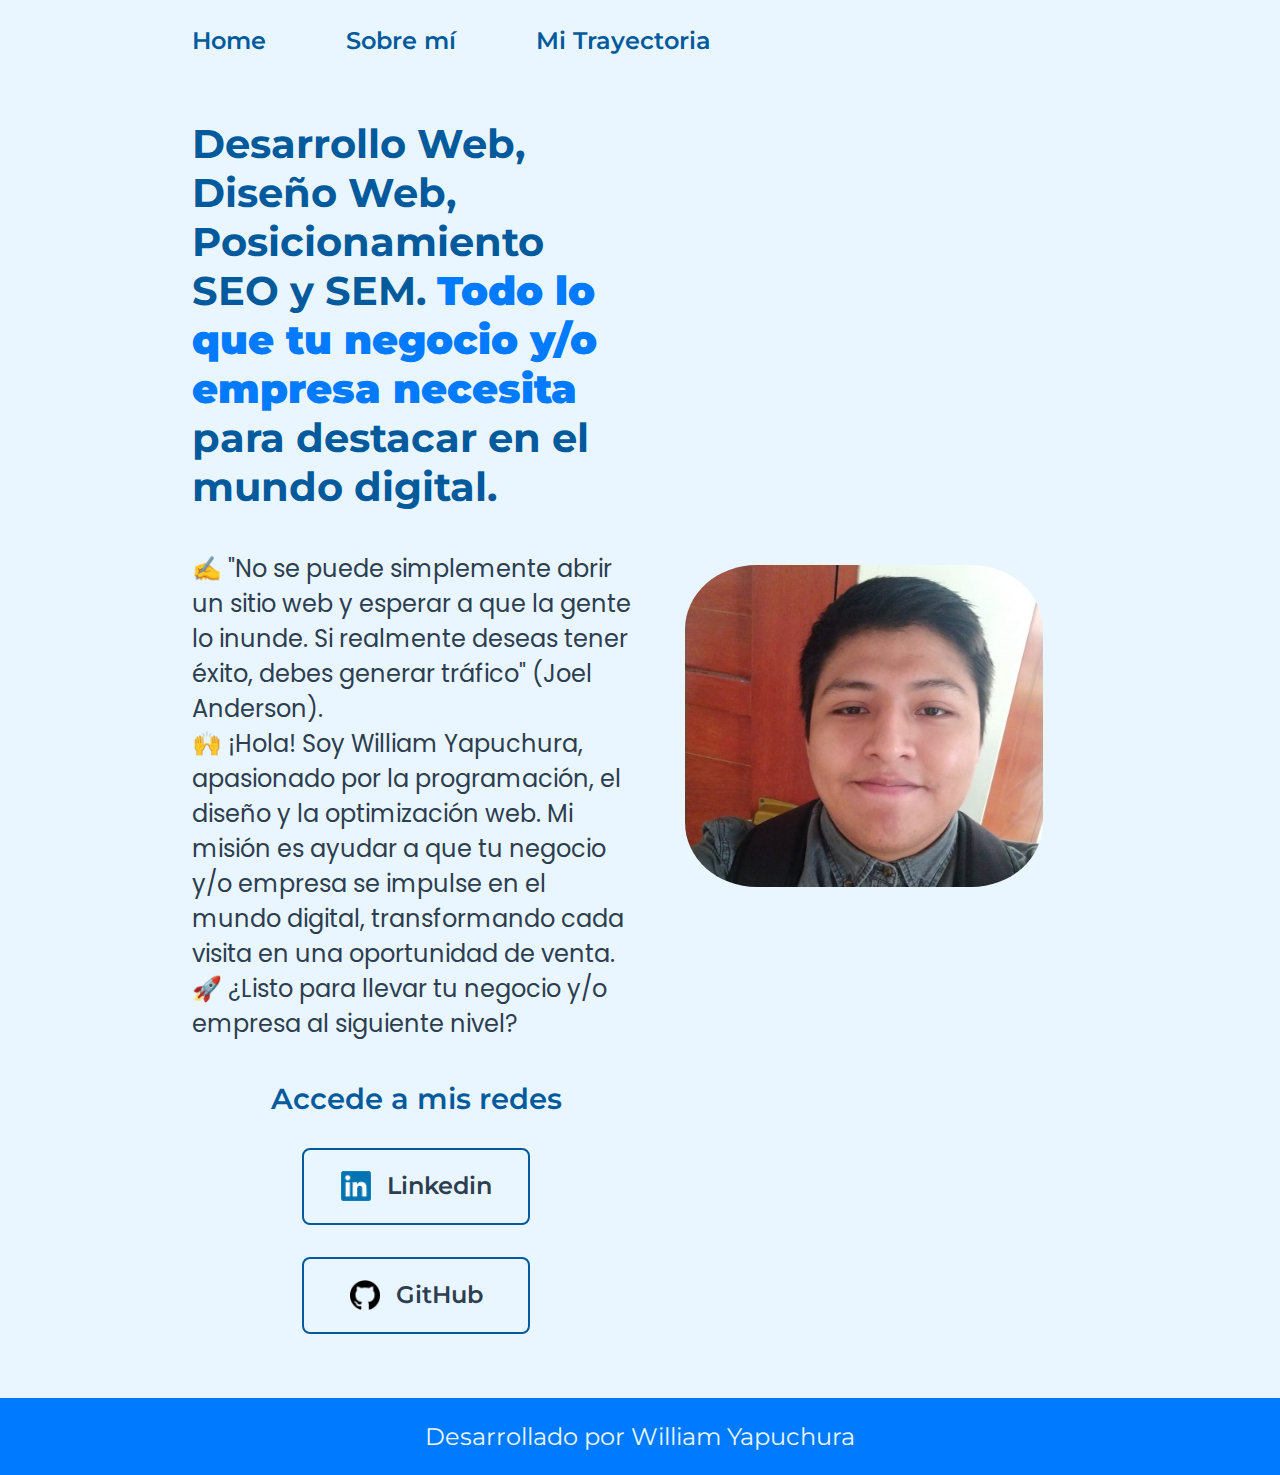
<file: index.html>
<!DOCTYPE html>
<html lang="es-mx">
<head>
    <meta charset="UTF-8">
    <meta name="viewport" content="width=device-width, initial-scale=1.0">
    <title>Portafolio de William Yapuchura</title>
    <link rel="stylesheet" href="./styles/style.css">
</head>
<body>
    <header class="header">
        <nav class="header__menu">
            <a class="header__menu__link" href="index.html">Home</a>
            <a class="header__menu__link" href="about.html">Sobre mí</a>
            <a class="header__menu__link" href="curriculum.html">Mi Trayectoria</a>
        </nav>
    </header>
    
    <main class="presentacion">
        <section class="presentacion__contenido">
            <h1 class="presentacion__contenido__titulo"> 
                Desarrollo Web, Diseño Web, Posicionamiento SEO y SEM. <strong class="titulo__destaque"> Todo lo que tu negocio y/o empresa necesita </strong> 
                para destacar en el mundo digital.
            </h1>
            <p class="presentacion__contenido__texto"> 
                ✍️ "No se puede simplemente abrir un sitio web y esperar a que la gente lo inunde. Si realmente
                deseas tener éxito, debes generar tráfico" (Joel Anderson). <br>
                🙌 ¡Hola! Soy William Yapuchura, apasionado por la programación, el diseño y la optimización web. 
                Mi misión es ayudar a que tu negocio y/o empresa se impulse en el mundo digital, transformando cada visita en una oportunidad de venta. <br>
                🚀 ¿Listo para llevar tu negocio y/o empresa al siguiente nivel?
            </p>
            <div class="presentacion__enlaces">
                <h2 class="presentacion__enlaces__subtitulo"> Accede a mis redes </h2>
                <a class="presentacion__enlaces__link" href="https://linkedin.com/in/william-daniel-yapuchura-yapuchura">
                    <img src="./assets/linkedin.png" alt="logo de linkedin" width="30" height="30">Linkedin
                </a>

                <a class="presentacion__enlaces__link" href="https://github.com/WilliamYapuchura">
                    <img src="./assets/github.png" alt="logo de github" width="30" height="30">GitHub
                </a>
            </div>
        </section>
        <img class="presentacion__imagen" src="./assets/yo.jpeg" alt="mi foto">
    </main>

    <footer class="footer">
        <p>Desarrollado por William Yapuchura</p>
    </footer>
</body>
</html>
</file>
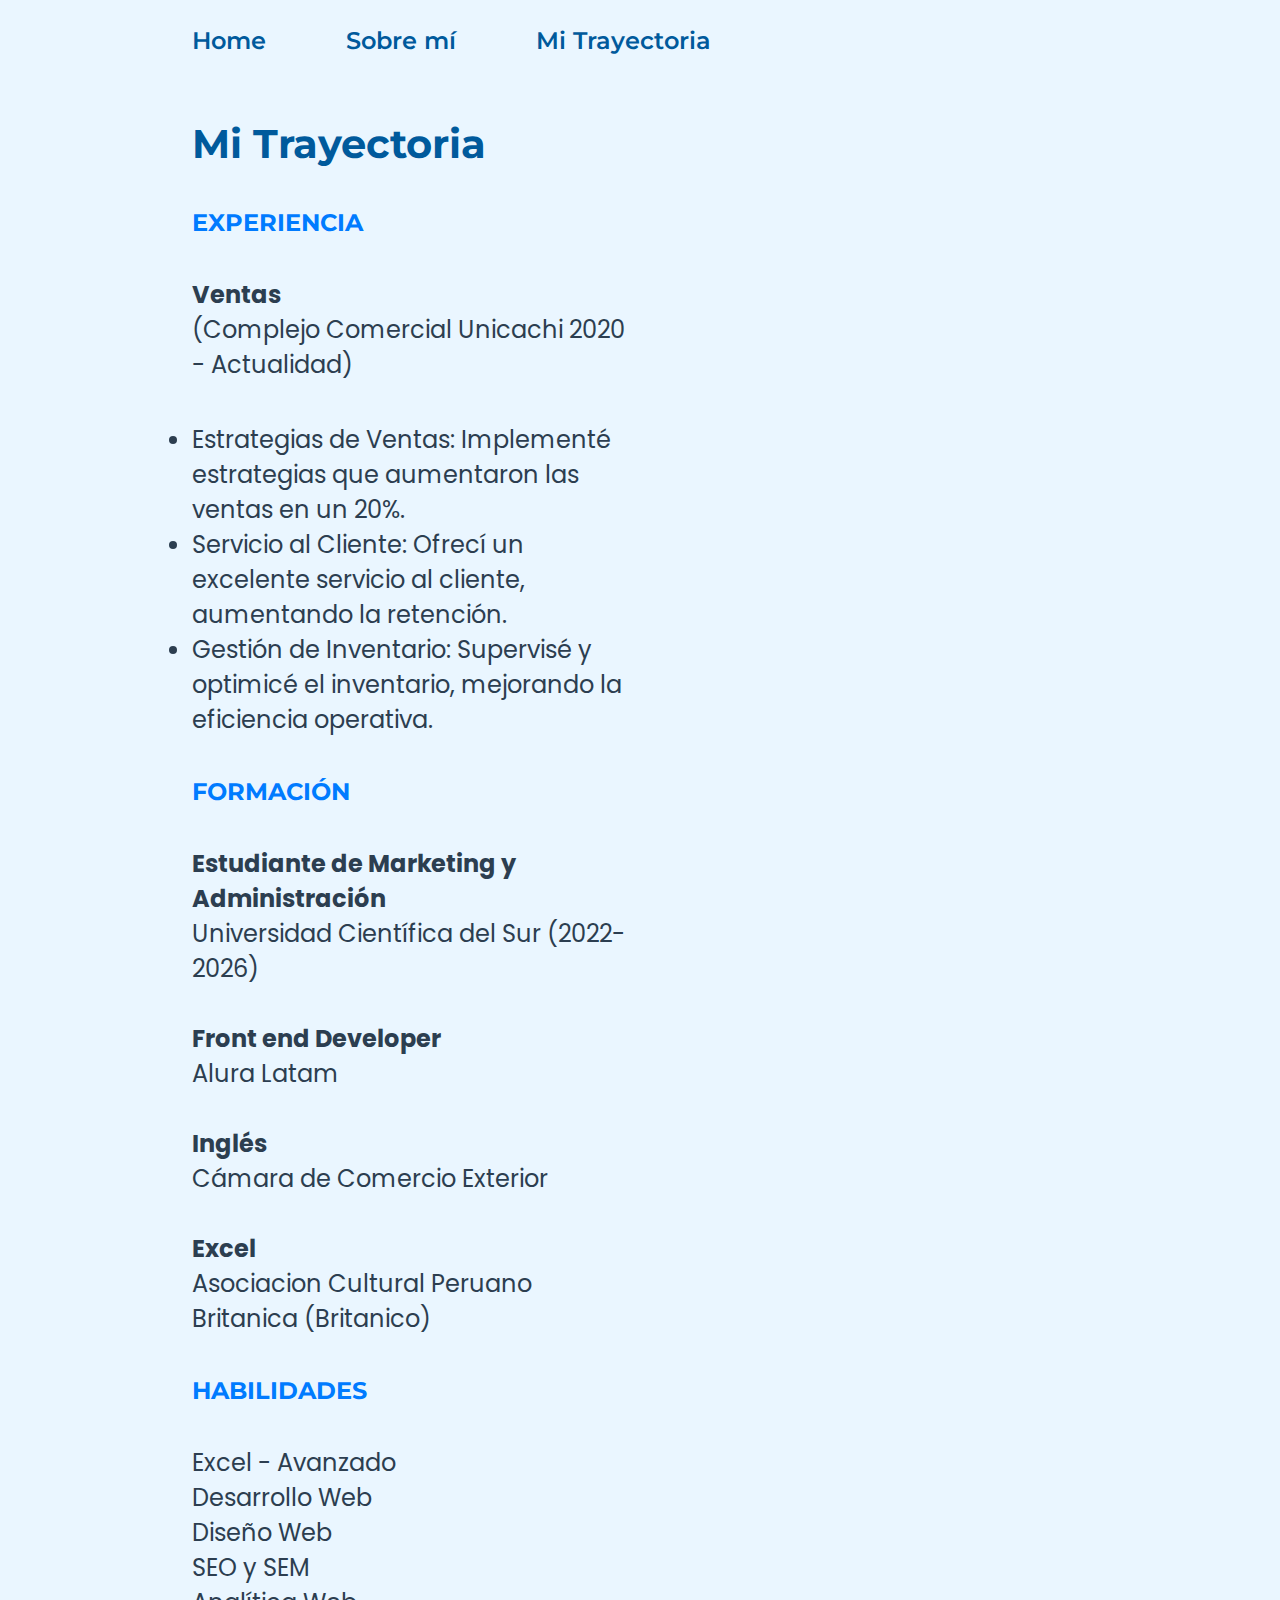
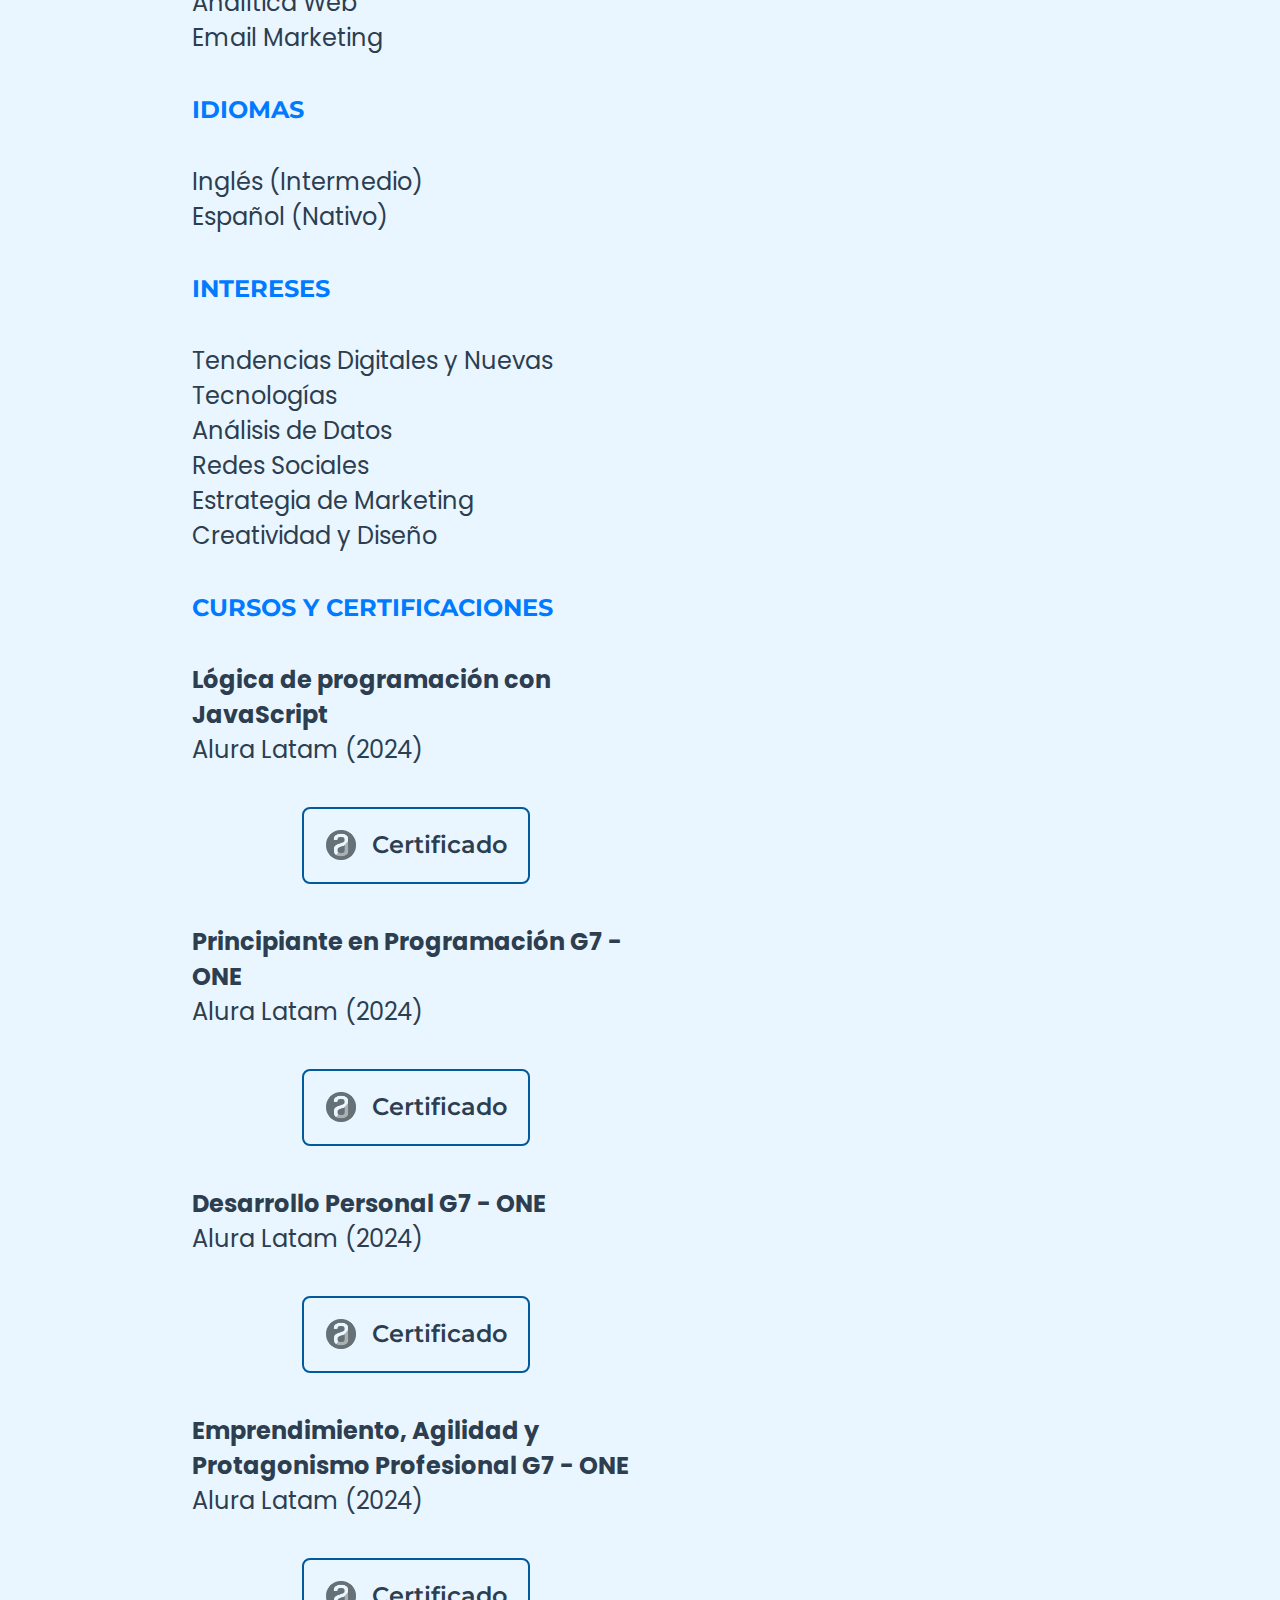
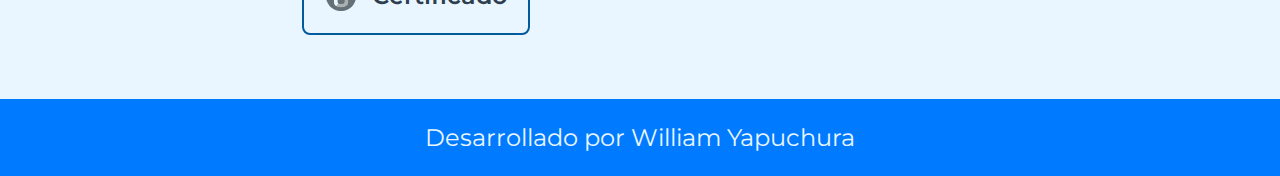
<file: curriculum.html>
<!DOCTYPE html>
<html lang="es-mx">
<head>
    <meta charset="UTF-8">
    <meta name="viewport" content="width=device-width, initial-scale=1.0">
    <title>Portafolio de William Yapuchura</title>
    <link rel="stylesheet" href="./styles/style.css">
</head>
<body>
    <header class="header">
        <nav class="header__menu">
            <a class="header__menu__link" href="index.html">Home</a>
            <a class="header__menu__link" href="about.html">Sobre mí</a>
            <a class="header__menu__link" href="curriculum.html">Mi Trayectoria</a>
        </nav>
    </header>
    <main class="presentacion">
        <section class="presentacion__contenido">
        <h1 class="presentacion__contenido__titulo">
            Mi Trayectoria
        </h1>
        <h2 class="presentacion__contenido__subtitulo">
            EXPERIENCIA
        </h2>
        <p class="presentacion__contenido__texto">
            <strong>Ventas</strong><br>
            (Complejo Comercial Unicachi 2020 - Actualidad)
        </p>
        <ul class="presentacion__contenido__texto">
            <li>Estrategias de Ventas: Implementé estrategias que aumentaron las ventas en un 20%.</li>
            <li>Servicio al Cliente: Ofrecí un excelente servicio al cliente, aumentando la retención.</li>
            <li>Gestión de Inventario: Supervisé y optimicé el inventario, mejorando la eficiencia operativa.</li>
        </ul>
        <h2 class="presentacion__contenido__subtitulo">
            FORMACIÓN
        </h2>
        <p class="presentacion__contenido__texto">
            <strong>Estudiante de Marketing y Administración</strong><br>
            Universidad Científica del Sur (2022-2026)<br><br>

            <strong>Front end Developer</strong><br>
            Alura Latam<br><br>

            <strong>Inglés</strong><br>
            Cámara de Comercio Exterior<br><br>

            <strong>Excel</strong><br>
            Asociacion Cultural Peruano Britanica (Britanico)
        </p>
        <h2 class="presentacion__contenido__subtitulo">
            HABILIDADES
        </h2>
        <p class="presentacion__contenido__texto">
            Excel - Avanzado<br>
            Desarrollo Web<br>
            Diseño Web<br>
            SEO y SEM<br>
            Analítica Web<br>
            Email Marketing
        </p>
        <h2 class="presentacion__contenido__subtitulo">
            IDIOMAS
        </h2>
        <p class="presentacion__contenido__texto">
            Inglés (Intermedio)<br>
            Español (Nativo)
        </p>
        <h2 class="presentacion__contenido__subtitulo">
            INTERESES
        </h2>
        <p class="presentacion__contenido__texto">
            Tendencias Digitales y Nuevas Tecnologías<br>
            Análisis de Datos<br>
            Redes Sociales<br>
            Estrategia de Marketing<br>
            Creatividad y Diseño
        </p>
        <h2 class="presentacion__contenido__subtitulo">
            CURSOS Y CERTIFICACIONES 
        </h2>
        <p class="presentacion__contenido__texto">
            <strong>Lógica de programación con JavaScript</strong><br>
            Alura Latam (2024)
        </p>
        <div class="presentacion__enlaces">
            <a class="presentacion__enlaces__link" href="https://app.aluracursos.com/user/williamyapuchura/degree-programacion-primeros-pasos-15697/certificate">
                <img src="./assets/alura.png" alt="logo de linkedin" width="30" height="30">Certificado
            </a>
        </div>

        <p class="presentacion__contenido__texto">
            <strong>Principiante en Programación G7 - ONE</strong><br>
            Alura Latam (2024) 
        </p>
        <div class="presentacion__enlaces">
            <a class="presentacion__enlaces__link" href="https://app.aluracursos.com/user/williamyapuchura/degree-programacion-primeros-pasos-grupo7-one-15788/certificate">
                <img src="./assets/alura.png" alt="logo de linkedin" width="30" height="30">Certificado
            </a>
        </div>

        <p class="presentacion__contenido__texto">
            <strong>Desarrollo Personal G7 - ONE</strong><br>
            Alura Latam (2024) 
        </p>
        <div class="presentacion__enlaces">
            <a class="presentacion__enlaces__link" href="https://app.aluracursos.com/user/williamyapuchura/degree-desarrollo-personal-grupo7-one-15787/certificate">
                <img src="./assets/alura.png" alt="logo de linkedin" width="30" height="30">Certificado
            </a>
        </div>

        <p class="presentacion__contenido__texto">
            <strong>Emprendimiento, Agilidad y Protagonismo Profesional G7 - ONE</strong><br>
            Alura Latam (2024)         
        </p>
        <div class="presentacion__enlaces">
            <a class="presentacion__enlaces__link" href="https://app.aluracursos.com/user/williamyapuchura/degree-emprendimiento-agilidad-y-protagonismo-profesional-grupo7-one-15837/certificate">
                <img src="./assets/alura.png" alt="logo de linkedin" width="30" height="30">Certificado
            </a>
        </div>
        </section>
    </main>
    <footer class="footer">
        <p>Desarrollado por William Yapuchura</p>
    </footer>
</body>
</html>
</file>
<file: styles/style.css>
@import url('https://fonts.googleapis.com/css2?family=Krona+One&family=Montserrat:ital,wght@0,100..900;1,100..900&display=swap');
@import url('https://fonts.googleapis.com/css2?family=Poppins:ital,wght@0,100;0,200;0,300;0,400;0,500;0,600;0,700;0,800;0,900;1,100;1,200;1,300;1,400;1,500;1,600;1,700;1,800;1,900&display=swap');

:root{
    --color-primario: #EAF6FF;
    --color-secundario: #005A9C;
    --color-terciario: #007BFF;
    --color-cuaternario: #2C3E50;
    --color-quinario: #b1e9f7;

    --fuente-montserrat: "Montserrat", sans-serif;
    --fuente-Poppins: "Poppins", sans-serif;
}

*{
    padding: 0%;
    margin: 0%;
}
body{
    background-color: var(--color-primario);
    color: var(--color-cuaternario);
    box-sizing: border-box;
}

.header{
    padding: 2% 0% 0% 15%;
}

.header__menu{
    display: flex;
    gap: 80px;
}

.header__menu__link{
    font-family: var(--fuente-montserrat);
    font-size: 1.5rem;
    font-weight: 600;
    color: var(--color-secundario);
    text-decoration: none;
}

.presentacion{
    display: flex;
    align-items: center;
    padding: 5% 15%;
    justify-content: space-between;
}

.presentacion__contenido{
    width: 50%;
    display: flex;
    flex-direction: column;
    gap: 40px;
}

.presentacion__contenido__titulo{
    font-size: 2.5rem;
    font-family: var(--fuente-montserrat);
    color: var(--color-secundario);
}

.presentacion__contenido__subtitulo{
    font-size: 1.5rem;
    font-family: var(--fuente-montserrat);
    color: var(--color-terciario);
}

.titulo__destaque{
    color: var(--color-terciario);
}

.presentacion__contenido__texto{
    font-size: 1.5rem;
    font-family: var(--fuente-Poppins);
}

.presentacion__enlaces{
    display: flex;
    justify-content: space-between;
    flex-direction: column;
    align-items: center;
    gap: 32px;
}

.presentacion__enlaces__subtitulo{
    font-family: var(--fuente-montserrat);
    font-size: 1.8rem;
    font-weight: 600;
    color: var(--color-secundario);
}

.presentacion__enlaces__link{
    width: 50%;
    text-align: center;
    padding: 21.5px 0;
    border-radius: 8px;
    font-family: var(--fuente-montserrat);
    font-size: 1.5rem;
    font-weight: 600;
    text-decoration: none;
    color: var(--color-cuaternario);
    border: 2px solid var(--color-secundario);
    display: flex;
    justify-content: center;
    gap: 16px;
}

.presentacion__enlaces__link:hover{
    background-color: var(--color-quinario);
}

.presentacion__imagen{
    width: 40%;
    height: 40%;
    border-radius: 20%;
    margin: 5%;
}

.bloque{
    display: flex;
    flex-direction: column; /* Cambio para alinear las imágenes verticalmente */
    align-items: center; /* Centrar imágenes horizontalmente */
    gap: 100px; /* Ajusta el espacio entre las imágenes */
}

.bloque__imagen{
    width: 100%; /* Ajusta el ancho de las imágenes */
    max-width: 350px; /* Ajusta el ancho máximo para que no sean demasiado grandes */
    height: auto; /* Mantiene la proporción de las imágenes */
    border-radius: 10px; /* Ajusta el radio del borde */
}

.footer{
    background-color: var(--color-terciario);
    padding: 24px;
    color: var(--color-primario);
    text-align: center;
    font-family: var(--fuente-montserrat);
    font-size: 1.5rem;
    font-weight: 400;
}

@media (max-width: 1200px){
    .header{
        padding: 10%;
    }
    
    .header__menu{
        justify-content: center;
    }
    
    .presentacion{
        flex-direction: column-reverse;
        padding: 5%;
    }

    .presentacion__contenido{
        width: auto;
    }
}
</file>
